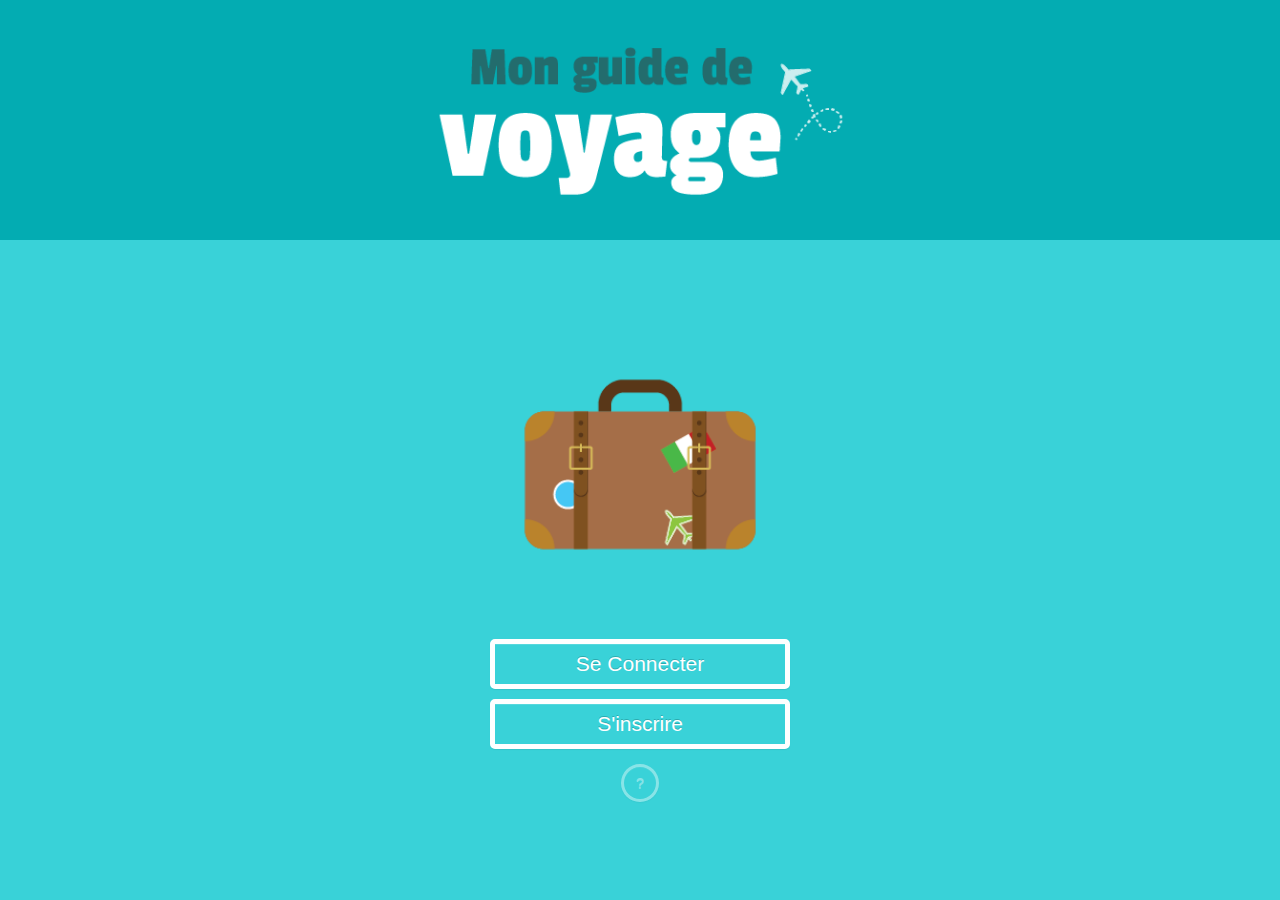
<file: belair-rouillard_beaudry_dostie-c_tl02 - Copie/index.html>
<!doctype html>
<!--[if lt IE 7]>      <html class="no-js lt-ie9 lt-ie8 lt-ie7" lang=""> <![endif]-->
<!--[if IE 7]>         <html class="no-js lt-ie9 lt-ie8" lang=""> <![endif]-->
<!--[if IE 8]>         <html class="no-js lt-ie9" lang=""> <![endif]-->
<!--[if gt IE 8]><!-->
<html class="no-js" lang="">
<!--<![endif]-->

<head>
    <meta charset="utf-8">
    <meta http-equiv="X-UA-Compatible" content="IE=edge,chrome=1">
    <title>Mon guide de voyage</title>
    <meta name="description" content="">
    <meta name="viewport" content="width=device-width, initial-scale=1">
    <link rel="apple-touch-icon" href="apple-touch-icon.png">

    <link rel="stylesheet" href="css/bootstrap.min.css">
    <link rel="stylesheet" href="css/bootstrap-theme.css">
    <link rel="stylesheet" href="css/main.css">

    <link href="https://fonts.googleapis.com/css?family=Bree+Serif|Itim|Montserrat+Alternates|Passion+One" rel="stylesheet">

    <script src="js/vendor/modernizr-2.8.3-respond-1.4.2.min.js"></script>
</head>

<body>


    <div class="container">
        <div class="header" id="head-acc">
            <img id=gv src="img/title-main.png" width="438" height="189" alt="Logo" title="Logo">
        </div>

        <!--        <a href="javascript:;"><span>En</span></a>-->

        <img id="valise" src="img/valise-01-01.png" width="239" height="180" alt="Valise" title="Valise">
        <br>

        <a href="connexion.html" class="ui-btn ui-corner-all ui-icon-user ui-btn-icon-left btn btn-primary" title="Se connecter">Se connecter</a>
        <br>

        <button id="inscription" class="btn btn-primary">S'inscrire</button>
        <br>
        <br>
        <button id="question" class="btn btn-default btn-circle">?</button>
    </div>
    <!-- /container -->

    <script src="https://ajax.googleapis.com/ajax/libs/jquery/1.11.2/jquery.min.js"></script>
    <script>
        window.jQuery || document.write('<script src="js/vendor/jquery-1.11.2.min.js"><\/script>')
    </script>
    <script src="js/vendor/bootstrap.min.js"></script>
    <script src="js/main.js"></script>
</body>

</html>
</file>
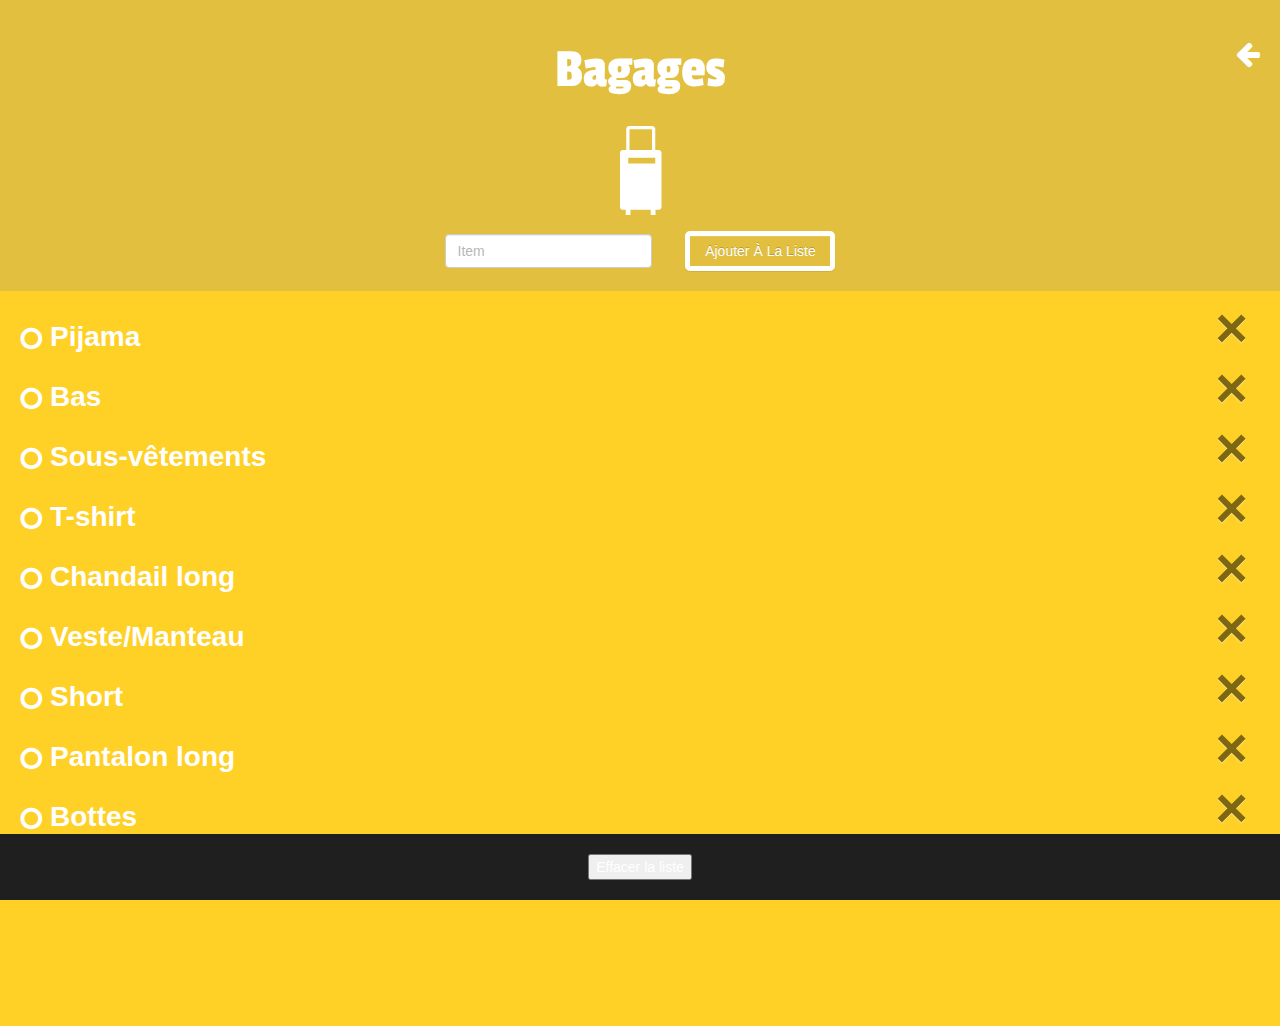
<file: belair-rouillard_beaudry_dostie-c_tl02 - Copie/bagages.html>
<!doctype html>
<!--[if lt IE 7]>      <html class="no-js lt-ie9 lt-ie8 lt-ie7" lang=""> <![endif]-->
<!--[if IE 7]>         <html class="no-js lt-ie9 lt-ie8" lang=""> <![endif]-->
<!--[if IE 8]>         <html class="no-js lt-ie9" lang=""> <![endif]-->
<!--[if gt IE 8]><!-->
<html class="no-js" lang="">
<!--<![endif]-->

<head>
    <meta charset="utf-8">
    <meta http-equiv="X-UA-Compatible" content="IE=edge,chrome=1">
    <title>Sac de transport</title>
    <meta name="description" content="">
    <meta name="viewport" content="width=device-width, initial-scale=1">
    <link rel="apple-touch-icon" href="apple-touch-icon.png">

    <link rel="stylesheet" href="https://maxcdn.bootstrapcdn.com/font-awesome/4.7.0/css/font-awesome.min.css">
    <link rel="stylesheet" href="css/bootstrap-theme.css">
    <link rel="stylesheet" href="css/bootstrap.css">
    <link rel="stylesheet" href="css/main.css">

    <link href="https://fonts.googleapis.com/css?family=Bree+Serif|Itim|Montserrat+Alternates|Passion+One" rel="stylesheet">

    <script src="js/vendor/modernizr-2.8.3-respond-1.4.2.min.js"></script>
    <style>
        body {
            background-color: #FFD025;
        }
    </style>
</head>

<body>
    <div class="container">
        <div id="head-bag" class="header"> <a href="main.html" class="back"><i class="fa fa-arrow-left fa-2x" aria-hidden="true"></i></a>
            <h1>Bagages</h1>
            <img src="img/bagages-01-01.png" alt="Logo" title="Logo">
            <div class="row form-inline">
                <div class="col-lg-12">
                    <div class="form-group ajouter">
                        <div class="col-lg-12">
                            <input id="textbox" name="textbox" placeholder="Item" class="form-control input-md">
                        </div>
                    </div>
                    <div class="form-group">
                        <div class="col-lg-12">
                            <button class="btn btn-primary" id="add">Ajouter à la liste</button>
                        </div>
                    </div>
                </div>
            </div>
        </div>

        <ul class="checkboxes" id="list">
            <li>
                <button type="button" class="close boxclose">&times;</button>
                <input type="checkbox" store="checkbox27" name="1" id="c1" class="checkbox" />
                <label for="c1" class="uncheck" id="n1">Pijama</label>
            </li>

            <li>
                <button type="button" class="close boxclose">&times;</button>
                <input type="checkbox" store="checkbox28" name="2" id="c2" class="checkbox" />
                <label for="c2" class="uncheck" id="n2">Bas</label>
            </li>

            <li>
                <button type="button" class="close boxclose">&times;</button>
                <input type="checkbox" store="checkbox29" name="3" id="c3" class="checkbox" />
                <label for="c3" class="uncheck" id="n3">Sous-vêtements</label>
            </li>

            <li>
                <button type="button" class="close boxclose">&times;</button>
                <input type="checkbox" store="checkbox30" name="4" id="c4" class="checkbox" />
                <label for="c4" class="uncheck" id="n4">T-shirt</label>
            </li>

            <li>
                <button type="button" class="close boxclose">&times;</button>
                <input type="checkbox" store="checkbox31" name="5" id="c5" class="checkbox" />
                <label for="c5" class="uncheck" id="n5">Chandail long</label>
            </li>

            <li>
                <button type="button" class="close boxclose">&times;</button>
                <input type="checkbox" store="checkbox32" name="6" id="c6" class="checkbox" />
                <label for="c6" class="uncheck" id="n6">Veste/Manteau</label>
            </li>

            <li>
                <button type="button" class="close boxclose">&times;</button>
                <input type="checkbox" store="checkbox33" name="7" id="c7" class="checkbox" />
                <label for="c7" class="uncheck" id="n7">Short</label>
            </li>

            <li>
                <button type="button" class="close boxclose">&times;</button>
                <input type="checkbox" store="checkbox34" name="8" id="c8" class="checkbox" />
                <label for="c8" class="uncheck" id="n8">Pantalon long</label>
            </li>

            <li>
                <button type="button" class="close boxclose">&times;</button>
                <input type="checkbox" store="checkbox35" name="9" id="c9" class="checkbox" />
                <label for="c9" class="uncheck" id="n9">Bottes</label>
            </li>

            <li>
                <button type="button" class="close boxclose">&times;</button>
                <input type="checkbox" store="checkbox36" name="10" id="c10" class="checkbox" />
                <label for="c10" class="uncheck" id="n10">Sandales</label>
            </li>
        </ul>

        <div class="save navbar-fixed-bottom">
            <button class="effaceTout">Effacer la liste</button>
        </div>
    </div>
    <!-- /container -->
    
    <script src="https://ajax.googleapis.com/ajax/libs/jquery/1.11.2/jquery.min.js"></script>
    <script>
        window.jQuery || document.write('<script src="js/vendor/jquery-1.11.2.min.js"><\/script>')
    </script>
    <script src="js/vendor/bootstrap.min.js"></script>
    <script src="js/main.js"></script>
</body>

</html>
</file>
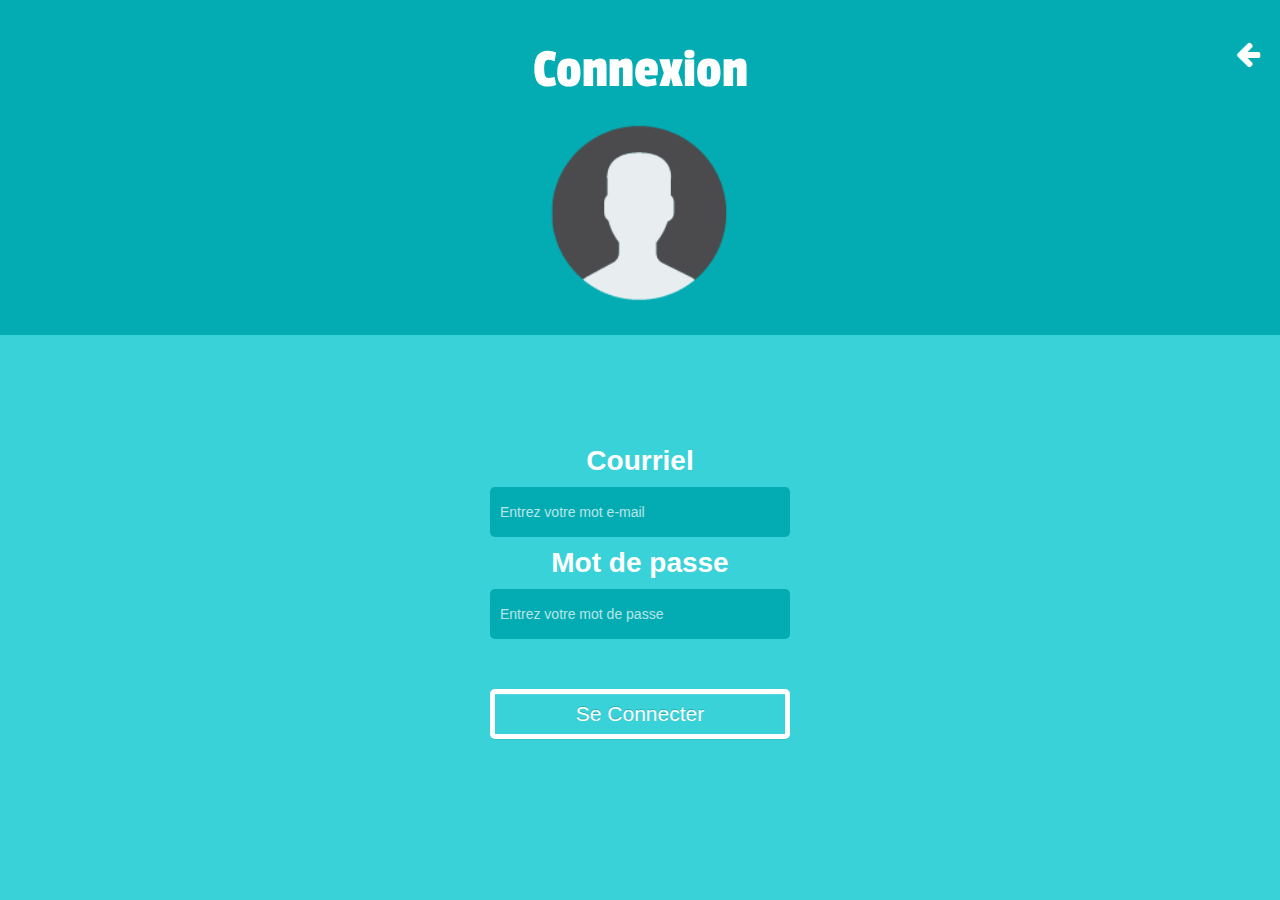
<file: belair-rouillard_beaudry_dostie-c_tl02 - Copie/connexion.html>
<!doctype html>
<!--[if lt IE 7]>      <html class="no-js lt-ie9 lt-ie8 lt-ie7" lang=""> <![endif]-->
<!--[if IE 7]>         <html class="no-js lt-ie9 lt-ie8" lang=""> <![endif]-->
<!--[if IE 8]>         <html class="no-js lt-ie9" lang=""> <![endif]-->
<!--[if gt IE 8]><!-->
<html class="no-js" lang="">
<!--<![endif]-->

<head>
    <meta charset="utf-8">
    <meta http-equiv="X-UA-Compatible" content="IE=edge,chrome=1">
    <title>Mon guide de voyage</title>
    <meta name="description" content="">
    <meta name="viewport" content="width=device-width, initial-scale=1">
    <link rel="apple-touch-icon" href="apple-touch-icon.png">

    <link rel="stylesheet" href="css/bootstrap.min.css">
    <link rel="stylesheet" href="css/bootstrap-theme.css">
    <link rel="stylesheet" href="css/main.css">

    <link rel="stylesheet" href="https://maxcdn.bootstrapcdn.com/font-awesome/4.7.0/css/font-awesome.min.css">

    <link href="https://fonts.googleapis.com/css?family=Bree+Serif|Itim|Montserrat+Alternates|Passion+One" rel="stylesheet">

    <script src="js/vendor/modernizr-2.8.3-respond-1.4.2.min.js"></script>
</head>

<body>
    <div class="container">
        <div id="head-conn" class="header"><a href="index.html" class="back" title="Retour"><i class="fa fa-arrow-left fa-2x" aria-hidden="true"></i></a>
            <h1>Connexion</h1>

            <img id="user" src="img/user-01.png" width="159" height="162" alt="Photo Utilisateur" title="Photo Utilisateur">
        </div>


        <form id="form-connexion">
            <div data-role="fieldcontain">
                <label for="email" class="ui-icon-mail">Courriel</label>
                <br>
                <input type="text" id="email" name="email" class="required email" placeholder="Entrez votre mot e-mail" />
            </div>

            <div data-role="fieldcontain">
                <label for="password">Mot de passe</label>
                <br>
                <input type="password" id="password" name="password" class="required" placeholder="Entrez votre mot de passe" />
            </div>

            <div class="ui-body ui-body-b">
                <br>
                <button class="btnLogin btn-primary" type="button" id="connex">Se connecter</button>
            </div>
        </form>
    </div>
    <!-- /container -->
    
    <script src="https://ajax.googleapis.com/ajax/libs/jquery/1.11.2/jquery.min.js"></script>
    <script>
        window.jQuery || document.write('<script src="js/vendor/jquery-1.11.2.min.js"><\/script>')
    </script>
    <script src="js/vendor/bootstrap.min.js"></script>
    <script src="js/main.js"></script>
    <script>
        alert("Ceci est une version d'essai seulement. Certain bogues peuvent survenir. Inscrivez '1' pour le courriel et '1' pour le mot de passe pour accèder au reste de l'application.");
    </script>
    
</body>

</html>
</file>
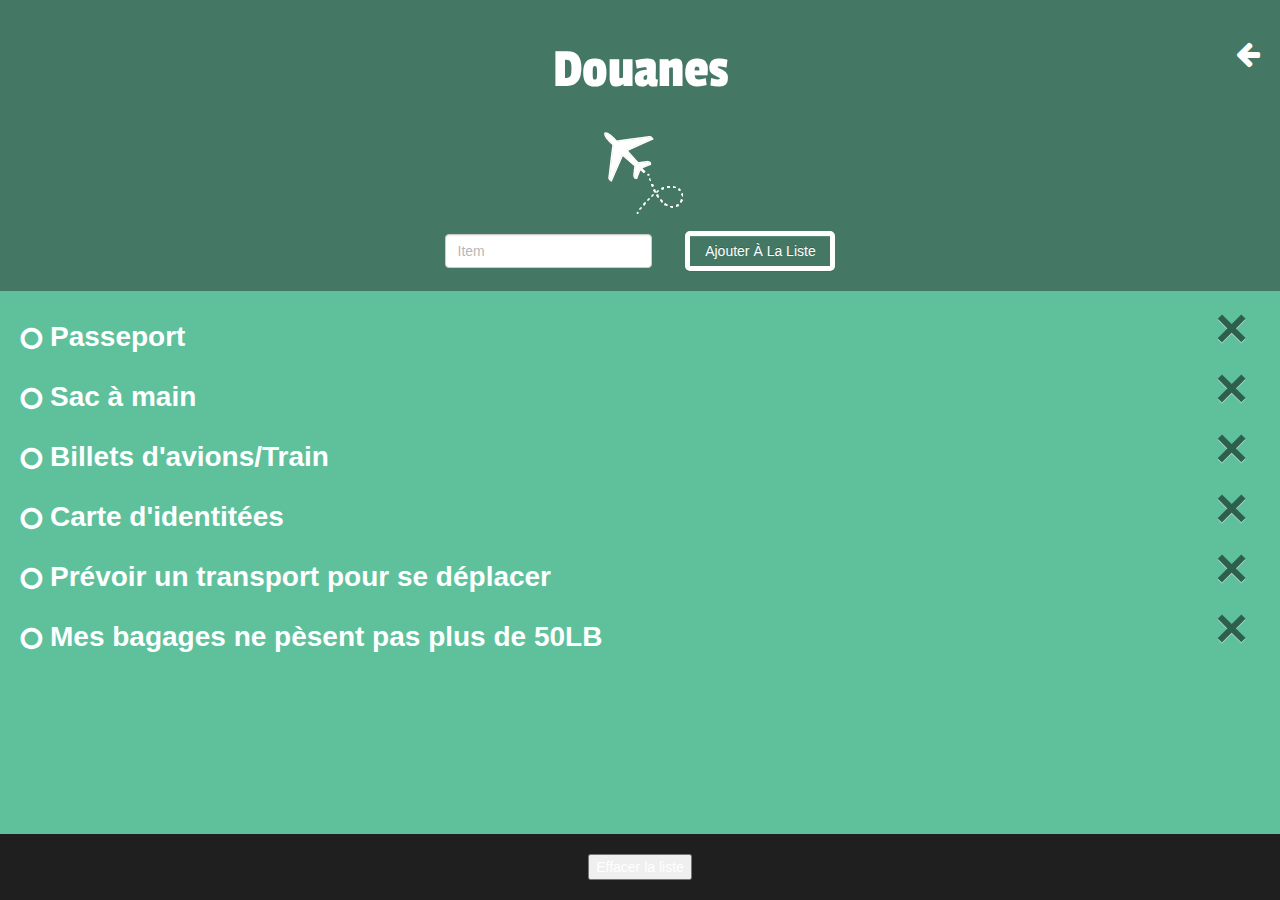
<file: belair-rouillard_beaudry_dostie-c_tl02 - Copie/douanes.html>
<!doctype html>
<!--[if lt IE 7]>      <html class="no-js lt-ie9 lt-ie8 lt-ie7" lang=""> <![endif]-->
<!--[if IE 7]>         <html class="no-js lt-ie9 lt-ie8" lang=""> <![endif]-->
<!--[if IE 8]>         <html class="no-js lt-ie9" lang=""> <![endif]-->
<!--[if gt IE 8]><!-->
<html class="no-js" lang="">
<!--<![endif]-->

<head>
    <meta charset="utf-8">
    <meta http-equiv="X-UA-Compatible" content="IE=edge,chrome=1">
    <title>Mon guide de voyage</title>
    <meta name="description" content="">
    <meta name="viewport" content="width=device-width, initial-scale=1">
    <link rel="apple-touch-icon" href="apple-touch-icon.png">

    <link rel="stylesheet" href="https://maxcdn.bootstrapcdn.com/font-awesome/4.7.0/css/font-awesome.min.css">
    <link rel="stylesheet" href="css/bootstrap-theme.css">
    <link rel="stylesheet" href="css/bootstrap.css">
    <link rel="stylesheet" href="css/main.css">
    <link href="https://fonts.googleapis.com/css?family=Bree+Serif|Itim|Montserrat+Alternates|Passion+One" rel="stylesheet">
    <script src="js/vendor/modernizr-2.8.3-respond-1.4.2.min.js"></script>
    <style>
        body {
            background-color: #5EC19C;
        }
    </style>
</head>

<body>
    <div class="container">
        <div id="head-douanes" class="header"> <a href="main.html" class="back"><i class="fa fa-arrow-left fa-2x" aria-hidden="true"></i></a>
            <h1> Douanes</h1>
            <img src="img/douanes.png" alt="Logo" title="Logo">
            <div class="row form-inline">
                <div class="col-lg-12">
                    <div class="form-group ajouter">
                        <div class="col-lg-12">
                            <input id="textbox" name="textbox" placeholder="Item" class="form-control input-md">
                        </div>
                    </div>
                    <div class="form-group">
                        <div class="col-lg-12">
                            <button class="btn btn-primary" id="add">Ajouter à la liste</button>
                        </div>
                    </div>
                </div>
            </div>
        </div>

        <ul class="checkboxes" id="list">
            <li>
                <button type="button" class="close boxclose">&times;</button>
                <input type="checkbox" store="checkbox14" name="1" id="c1" class="checkbox" />
                <label for="c1" class="uncheck" id="n1">Passeport</label>
            </li>

            <li>
                <button type="button" class="close boxclose">&times;</button>
                <input type="checkbox" store="checkbox15" name="2" id="c2" class="checkbox" />
                <label for="c2" class="uncheck" id="n2">Sac à main</label>
            </li>

            <li>
                <button type="button" class="close boxclose">&times;</button>
                <input type="checkbox" store="checkbox16" name="3" id="c3" class="checkbox" />
                <label for="c3" class="uncheck" id="n3">Billets d'avions/Train</label>
            </li>

            <li>
                <button type="button" class="close boxclose">&times;</button>
                <input type="checkbox" store="checkbox17" name="4" id="c4" class="checkbox" />
                <label for="c4" class="uncheck" id="n4">Carte d'identitées</label>
            </li>

            <li>
                <button type="button" class="close boxclose">&times;</button>
                <input type="checkbox" store="checkbox18" name="5" id="c5" class="checkbox" />
                <label for="c5" class="uncheck" id="n5">Prévoir un transport pour se déplacer</label>
            </li>

            <li>
                <button type="button" class="close boxclose">&times;</button>
                <input type="checkbox" store="checkbox19" name="6" id="c6" class="checkbox" />
                <label for="c6" class="uncheck" id="n6">Mes bagages ne pèsent pas plus de 50LB</label>
            </li>
        </ul>

        <div class="save navbar-fixed-bottom">
            <button class="effaceTout">Effacer la liste</button>
        </div>
    </div>
    <!-- /container -->

    <script src="https://ajax.googleapis.com/ajax/libs/jquery/1.11.2/jquery.min.js"></script>
    <script>
        window.jQuery || document.write('<script src="js/vendor/jquery-1.11.2.min.js"><\/script>')
    </script>
    <script src="js/vendor/bootstrap.min.js"></script>
    <script src="js/main.js"></script>
</body>

</html>
</file>
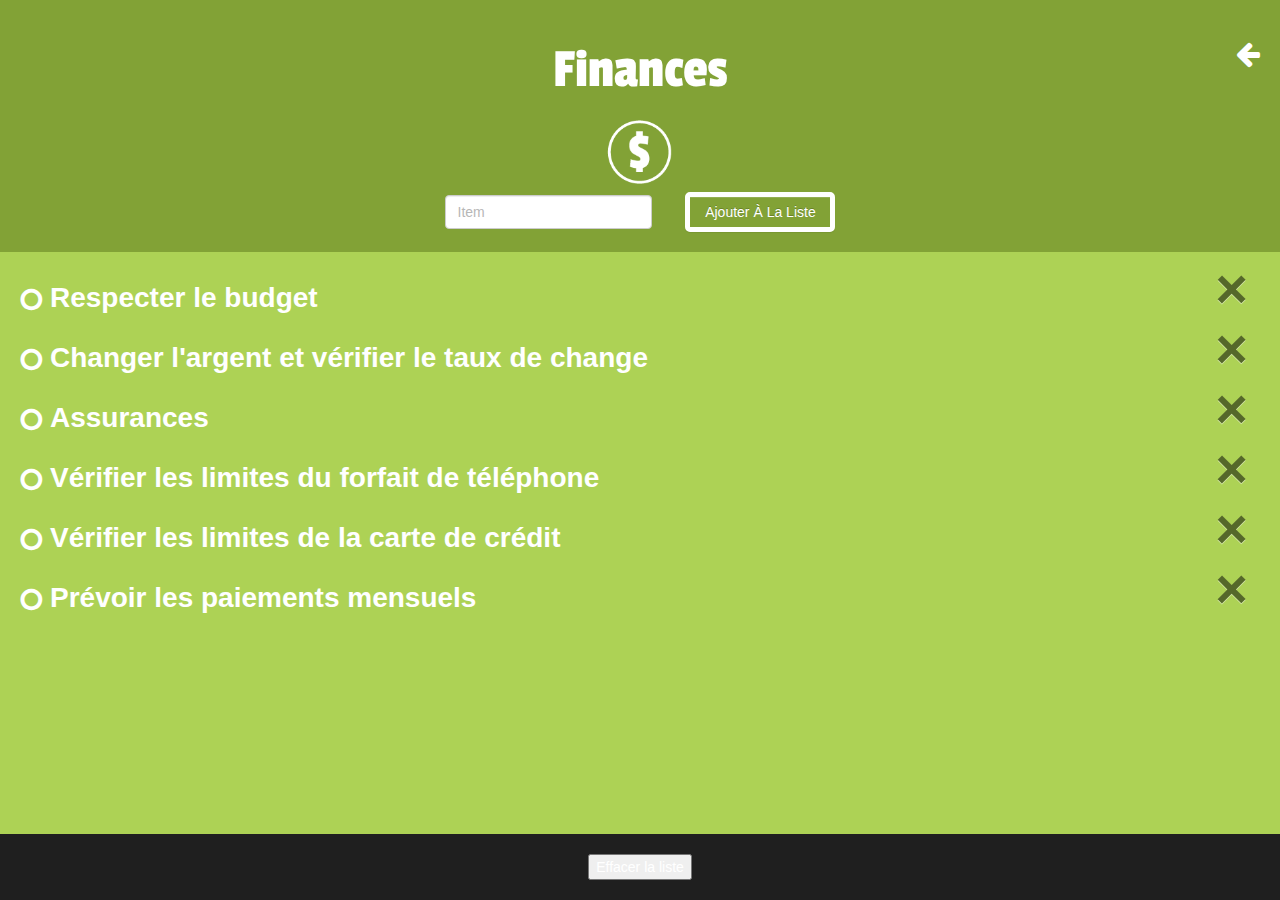
<file: belair-rouillard_beaudry_dostie-c_tl02 - Copie/finances.html>
<!doctype html>
<!--[if lt IE 7]>      <html class="no-js lt-ie9 lt-ie8 lt-ie7" lang=""> <![endif]-->
<!--[if IE 7]>         <html class="no-js lt-ie9 lt-ie8" lang=""> <![endif]-->
<!--[if IE 8]>         <html class="no-js lt-ie9" lang=""> <![endif]-->
<!--[if gt IE 8]><!-->
<html class="no-js" lang="">
<!--<![endif]-->

<head>
    <meta charset="utf-8">
    <meta http-equiv="X-UA-Compatible" content="IE=edge,chrome=1">
    <title>Popover</title>
    <meta name="description" content="">
    <meta name="viewport" content="width=device-width, initial-scale=1">
    <link rel="apple-touch-icon" href="apple-touch-icon.png">

    <link rel="stylesheet" href="https://maxcdn.bootstrapcdn.com/font-awesome/4.7.0/css/font-awesome.min.css">
    <link rel="stylesheet" href="css/bootstrap-theme.css">
    <link rel="stylesheet" href="css/bootstrap.css">
    <link rel="stylesheet" href="css/main.css">

    <link href="https://fonts.googleapis.com/css?family=Bree+Serif|Itim|Montserrat+Alternates|Passion+One" rel="stylesheet">

    <script src="js/vendor/modernizr-2.8.3-respond-1.4.2.min.js"></script>
    <style>
        body {
            background-color: #ADD255;
        }
    </style>
</head>

<body>
    <div class="container">
        <div id="head-fin" class="header"> <a href="main.html" class="back"><i class="fa fa-arrow-left fa-2x" aria-hidden="true"></i></a>
            <h1> Finances</h1>
            <img src="img/finances-01-01-01.png" height="80px" alt="Logo" title="Logo">
            <div class="row form-inline">
                <div class="col-lg-12">
                    <div class="form-group ajouter">
                        <div class="col-lg-12">
                            <input id="textbox" name="textbox" placeholder="Item" class="form-control input-md">
                        </div>
                    </div>
                    <div class="form-group">
                        <div class="col-lg-12">
                            <button class="btn btn-primary" id="add">Ajouter à la liste</button>
                        </div>
                    </div>
                </div>
            </div>
        </div>

        <ul class="checkboxes" id="list">
            <li>
                <button type="button" class="close boxclose">&times;</button>
                <input type="checkbox" store="checkbox8" name="1" id="c1" class="checkbox" />
                <label for="c1" class="uncheck" id="n1">Respecter le budget</label>
            </li>

            <li>
                <button type="button" class="close boxclose">&times;</button>
                <input type="checkbox" store="checkbox9" name="2" id="c2" class="checkbox" />
                <label for="c2" class="uncheck" id="n2">Changer l'argent et vérifier le taux de change</label>
            </li>

            <li>
                <button type="button" class="close boxclose">&times;</button>
                <input type="checkbox" store="checkbox10" name="3" id="c3" class="checkbox" />
                <label for="c3" class="uncheck" id="n3">Assurances</label>
            </li>

            <li>
                <button type="button" class="close boxclose">&times;</button>
                <input type="checkbox" store="checkbox11" name="4" id="c4" class="checkbox" />
                <label for="c4" class="uncheck" id="n4">Vérifier les limites du forfait de téléphone</label>
            </li>

            <li>
                <button type="button" class="close boxclose">&times;</button>
                <input type="checkbox" store="checkbox12" name="5" id="c5" class="checkbox" />
                <label for="c5" class="uncheck" id="n5">Vérifier les limites de la carte de crédit</label>
            </li>

            <li>
                <button type="button" class="close boxclose">&times;</button>
                <input type="checkbox" store="checkbox13" name="6" id="c6" class="checkbox" />
                <label for="c6" class="uncheck" id="n6">Prévoir les paiements mensuels</label>
            </li>
        </ul>

        <div class="save navbar-fixed-bottom">
            <button class="effaceTout">Effacer la liste</button>
        </div>
    </div>
    <!-- /container -->

    <script src="https://ajax.googleapis.com/ajax/libs/jquery/1.11.2/jquery.min.js"></script>
    <script>
        window.jQuery || document.write('<script src="js/vendor/jquery-1.11.2.min.js"><\/script>')
    </script>
    <script src="js/vendor/bootstrap.min.js"></script>
    <script src="js/main.js"></script>
</body>

</html>
</file>
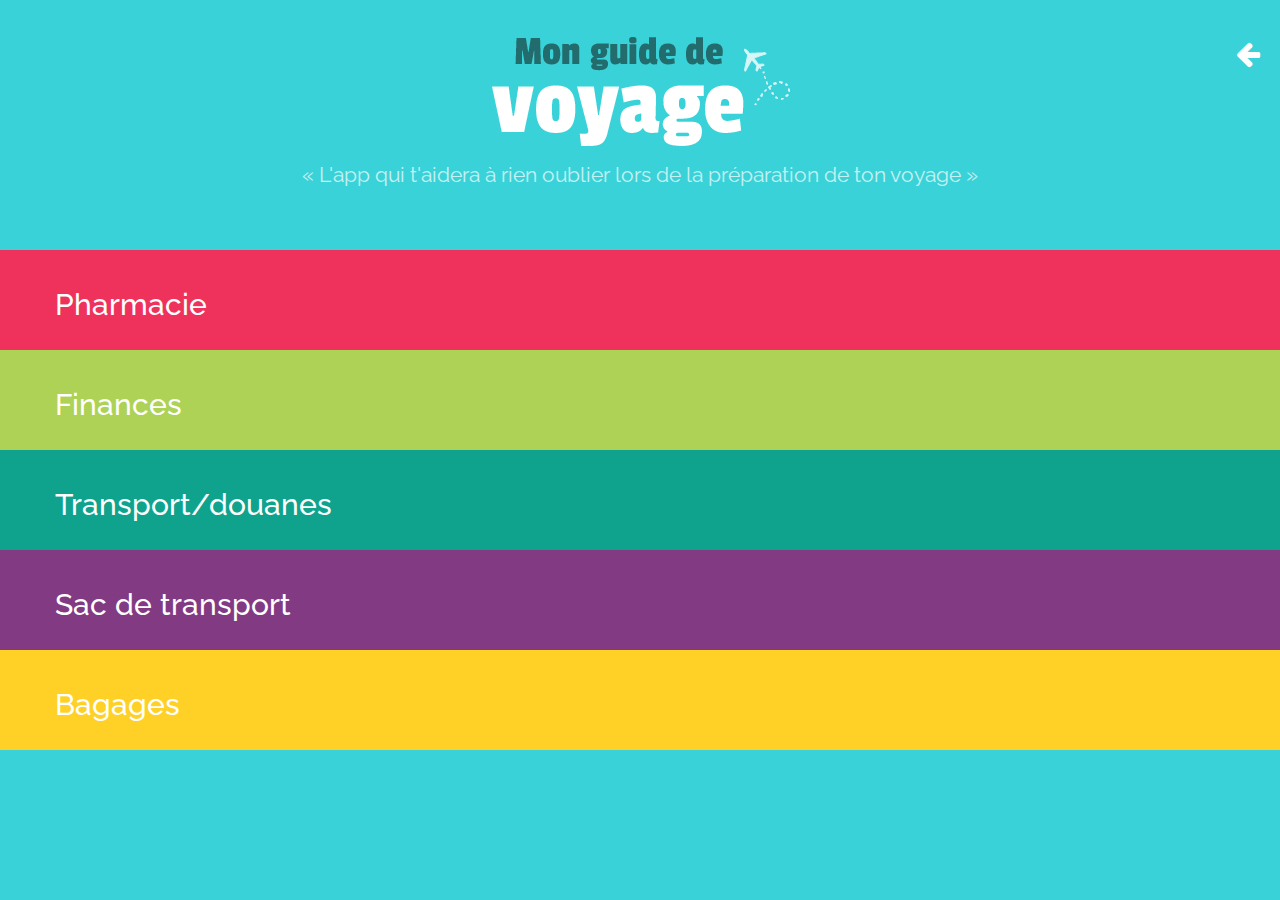
<file: belair-rouillard_beaudry_dostie-c_tl02 - Copie/main.html>
<!doctype html>
<!--[if lt IE 7]>      <html class="no-js lt-ie9 lt-ie8 lt-ie7" lang=""> <![endif]-->
<!--[if IE 7]>         <html class="no-js lt-ie9 lt-ie8" lang=""> <![endif]-->
<!--[if IE 8]>         <html class="no-js lt-ie9" lang=""> <![endif]-->
<!--[if gt IE 8]><!-->
<html class="no-js" lang="">
<!--<![endif]-->

<head>
    <meta charset="utf-8">
    <meta http-equiv="X-UA-Compatible" content="IE=edge,chrome=1">
    <title>Mon guide de voyage</title>
    <meta name="description" content="">
    <meta name="viewport" content="width=device-width, initial-scale=1">
    <link rel="apple-touch-icon" href="apple-touch-icon.png">

    <link rel="stylesheet" href="css/bootstrap.min.css">
    <link rel="stylesheet" href="css/bootstrap-theme.css">
    <link rel="stylesheet" href="css/main.css">

    <link rel="stylesheet" href="https://maxcdn.bootstrapcdn.com/font-awesome/4.7.0/css/font-awesome.min.css">

    <link href="https://fonts.googleapis.com/css?family=Bree+Serif|Itim|Montserrat+Alternates|Passion+One|Raleway" rel="stylesheet">

    <script src="js/vendor/modernizr-2.8.3-respond-1.4.2.min.js"></script>
</head>

<body>
    <div class="container">
        <div class="header">
            <a href="index.html" class="back" title="Retour"><i class="fa fa-arrow-left fa-2x" aria-hidden="true"></i></a>

            <img id="second-title" src="img/title-second.png" width="317" height="140" alt="Logo" title="Logo">

            <p>&laquo; L'app qui t'aidera à rien oublier lors de la préparation de ton voyage &raquo;</p>
        </div>

        <ul id="main">
            <a href="pharmacie.html" title="Pharmacie">
                <li id="sante" class="cathegorie">
                    <h2>Pharmacie</h2>
                </li>
            </a>

            <a href="finances.html" title="Finances">
                <li id="finances" class="cathegorie">
                    <h2>Finances</h2>
                </li>
            </a>

            <a href="douanes.html" title="Transport/douanes">
                <li id="douanes" class="cathegorie">
                    <h2>Transport/douanes</h2>
                </li>
            </a>

            <a href="sac.html" title="Sac de transport">
                <li id="sac" class="cathegorie">
                    <h2>Sac de transport</h2>
                </li>
            </a>

            <a href="bagages.html" title="Bagages">
                <li id="bagage" class="cathegorie">
                    <h2>Bagages</h2>
                </li>
            </a>
        </ul>
    </div>
    <!-- /container -->

    <script src="https://ajax.googleapis.com/ajax/libs/jquery/1.11.2/jquery.min.js"></script>
    <script>
        window.jQuery || document.write('<script src="js/vendor/jquery-1.11.2.min.js"><\/script>')
    </script>
    <script src="js/vendor/bootstrap.min.js"></script>
    <script src="js/main.js"></script>
</body>

</html>
</file>
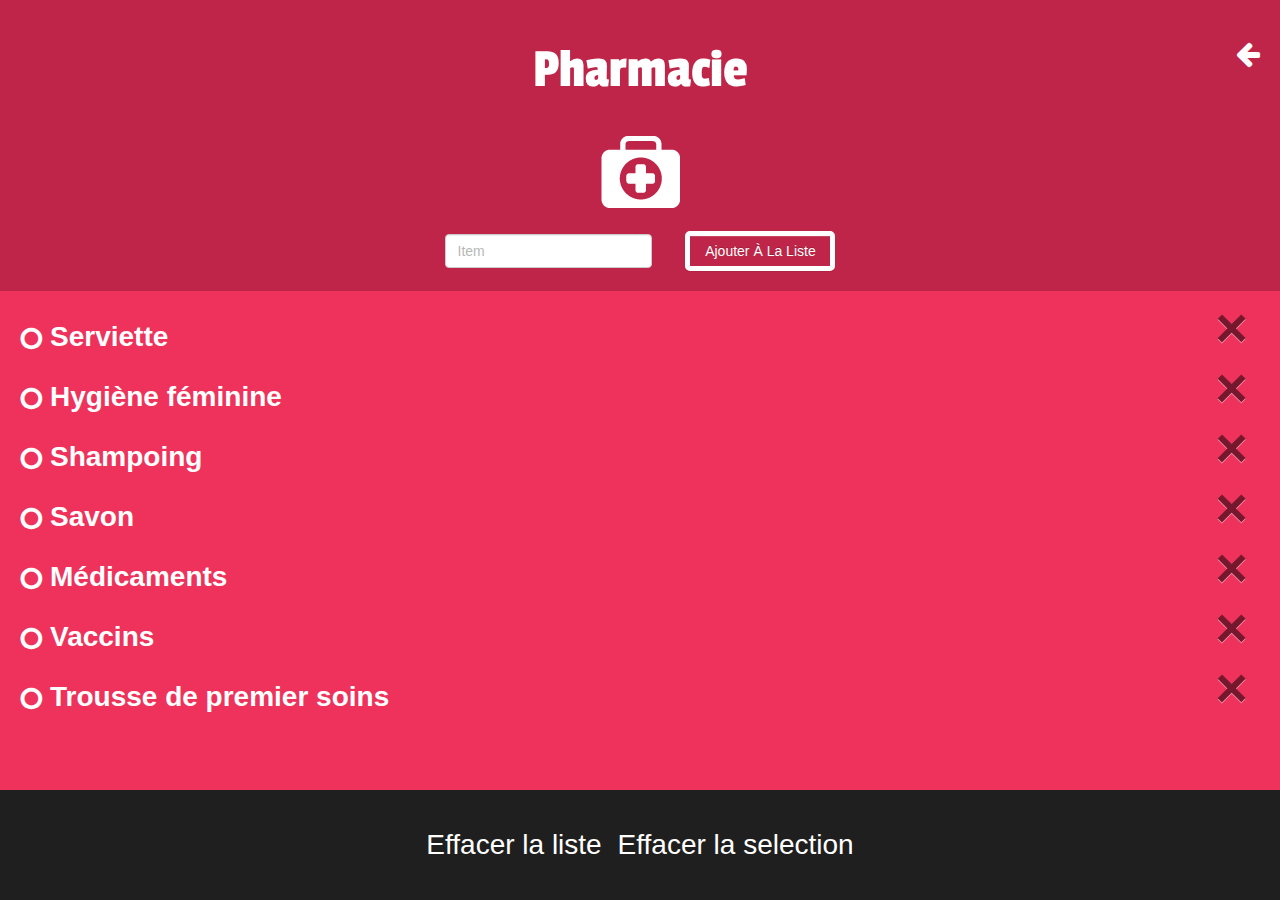
<file: belair-rouillard_beaudry_dostie-c_tl02 - Copie/pharmacie.html>
<!doctype html>
<!--[if lt IE 7]>      <html class="no-js lt-ie9 lt-ie8 lt-ie7" lang=""> <![endif]-->
<!--[if IE 7]>         <html class="no-js lt-ie9 lt-ie8" lang=""> <![endif]-->
<!--[if IE 8]>         <html class="no-js lt-ie9" lang=""> <![endif]-->
<!--[if gt IE 8]><!-->
<html class="no-js" lang="">
<!--<![endif]-->

<head>
    <meta charset="utf-8">
    <meta http-equiv="X-UA-Compatible" content="IE=edge,chrome=1">
    <title>Mon guide de voyage</title>
    <meta name="description" content="">
    <meta name="viewport" content="width=device-width, initial-scale=1">
    <link rel="apple-touch-icon" href="apple-touch-icon.png">

    <link rel="stylesheet" href="https://maxcdn.bootstrapcdn.com/font-awesome/4.7.0/css/font-awesome.min.css">

    <link rel="stylesheet" href="css/bootstrap-theme.css">
    <link rel="stylesheet" href="css/bootstrap.css">
    <link rel="stylesheet" href="css/main.css">

    <link href="https://fonts.googleapis.com/css?family=Bree+Serif|Itim|Montserrat+Alternates|Passion+One" rel="stylesheet">

    <script src="js/vendor/modernizr-2.8.3-respond-1.4.2.min.js"></script>

    <style>
        body {
            background-color: #EE325B;
        }
    </style>
</head>

<body>
    <div class="container">
        <div id="head-phar" class="header"><a href="main.html" class="back" title="Retour"><i class="fa fa-arrow-left fa-2x" aria-hidden="true"></i></a>
            <h1>Pharmacie</h1>
            <img src="img/sante-01.png" width="119" height="119" alt="Logo" title="Logo">
            <div class="row form-inline">
                <div class="col-lg-12">
                    <div class="form-group ajouter">
                        <div class="col-lg-12">
                            <input id="textbox" name="textbox" placeholder="Item" class="form-control input-md">
                        </div>
                    </div>
                    <div class="form-group">
                        <div class="col-lg-12">
                            <button class="btn btn-primary" id="add">Ajouter à la liste</button>
                        </div>
                    </div>
                </div>
            </div>
        </div>

        <ul class="checkboxes" id="list">
            <li>
                <button type="button" class="close boxclose">&times;</button>
                <input type="checkbox" store="checkbox1" name="1" id="c1" class="checkbox" />
                <label for="c1" class="uncheck" id="n1">Serviette</label>
            </li>

            <li>
                <button type="button" class="close boxclose">&times;</button>
                <input type="checkbox" store="checkbox2" name="2" id="c2" class="checkbox" />
                <label for="c2" class="uncheck" id="n2">Hygiène féminine</label>
            </li>

            <li>
                <button type="button" class="close boxclose">&times;</button>
                <input type="checkbox" store="checkbox3" name="3" id="c3" class="checkbox" />
                <label for="c3" class="uncheck" id="n3">Shampoing</label>
            </li>

            <li>
                <button type="button" class="close boxclose">&times;</button>
                <input type="checkbox" store="checkbox4" name="4" id="c4" class="checkbox" />
                <label for="c4" class="uncheck" id="n4">Savon</label>
            </li>

            <li>
                <button type="button" class="close boxclose">&times;</button>
                <input type="checkbox" store="checkbox5" name="5" id="c5" class="checkbox" />
                <label for="c5" class="uncheck" id="n5">Médicaments</label>
            </li>

            <li>
                <button type="button" class="close boxclose">&times;</button>
                <input type="checkbox" store="checkbox6" name="6" id="c6" class="checkbox" />
                <label for="c6" class="uncheck" id="n6">Vaccins</label>
            </li>

            <li>
                <button type="button" class="close boxclose">&times;</button>
                <input type="checkbox" store="checkbox7" name="7" id="c7" class="checkbox" />
                <label for="c7" class="uncheck" id="n7">Trousse de premier soins</label>
            </li>
        </ul>

        <div class="save navbar-fixed-bottom">
            <button class="bottomBtnDisplay effaceTout">Effacer la liste</button>
            <button class="bottomBtnDisplay js-clear ">Effacer la selection</button>
        </div>
    </div>
    <!-- /container -->

    <script src="https://ajax.googleapis.com/ajax/libs/jquery/1.11.2/jquery.min.js"></script>
    <script>
        window.jQuery || document.write('<script src="js/vendor/jquery-1.11.2.min.js"><\/script>')
    </script>
    <script src="js/vendor/bootstrap.min.js"></script>
    <script src="js/main.js"></script>
</body>

</html>
</file>
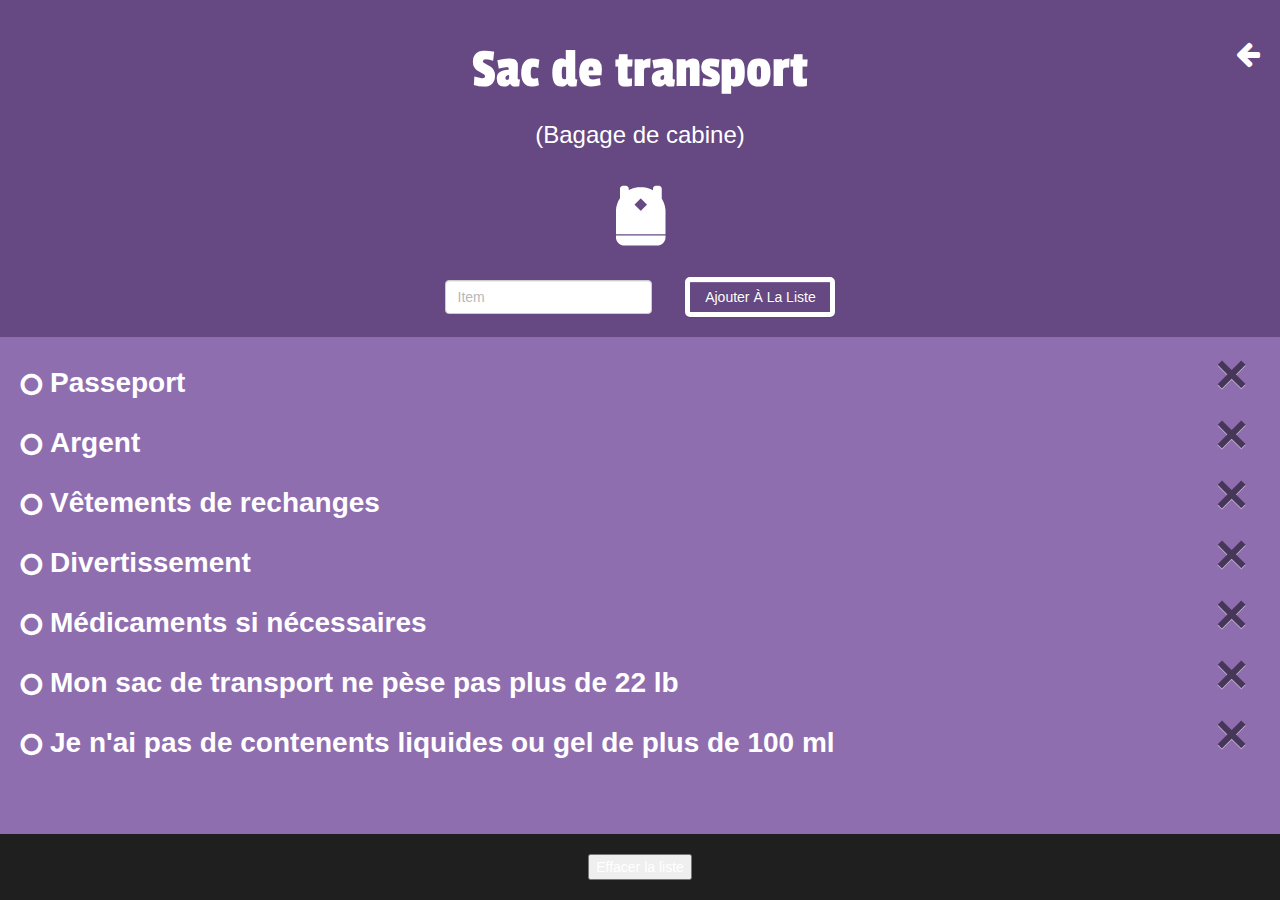
<file: belair-rouillard_beaudry_dostie-c_tl02 - Copie/sac.html>
<!doctype html>
<!--[if lt IE 7]>      <html class="no-js lt-ie9 lt-ie8 lt-ie7" lang=""> <![endif]-->
<!--[if IE 7]>         <html class="no-js lt-ie9 lt-ie8" lang=""> <![endif]-->
<!--[if IE 8]>         <html class="no-js lt-ie9" lang=""> <![endif]-->
<!--[if gt IE 8]><!-->
<html class="no-js" lang="">
<!--<![endif]-->

<head>
    <meta charset="utf-8">
    <meta http-equiv="X-UA-Compatible" content="IE=edge,chrome=1">
    <title>Sac de transport</title>
    <meta name="description" content="">
    <meta name="viewport" content="width=device-width, initial-scale=1">
    <link rel="apple-touch-icon" href="apple-touch-icon.png">

    <link rel="stylesheet" href="https://maxcdn.bootstrapcdn.com/font-awesome/4.7.0/css/font-awesome.min.css">
    <link rel="stylesheet" href="css/bootstrap-theme.css">
    <link rel="stylesheet" href="css/bootstrap.css">
    <link rel="stylesheet" href="css/main.css">
    <script src="js/vendor/modernizr-2.8.3-respond-1.4.2.min.js"></script>
    <link href="https://fonts.googleapis.com/css?family=Bree+Serif|Itim|Montserrat+Alternates|Passion+One" rel="stylesheet">
    <style>
        body {
            background-color: #8F6EB0;
        }
    </style>
</head>

<body>
    <div class="container">
        <div id="head-sac" class="header"><a href="main.html" class="back"><i class="fa fa-arrow-left fa-2x" aria-hidden="true"></i></a>
            <h1> Sac de transport</h1>
            <h3>(Bagage de cabine)</h3>
            <img src="img/sac-01.png" alt="Logo" title="Logo">
            <div class="row form-inline">
                <div class="col-lg-12">
                    <div class="form-group ajouter">
                        <div class="col-lg-12">
                            <input id="textbox" name="textbox" placeholder="Item" class="form-control input-md">
                        </div>
                    </div>
                    <div class="form-group">
                        <div class="col-lg-12">
                            <button class="btn btn-primary" id="add">Ajouter à la liste</button>
                        </div>
                    </div>
                </div>
            </div>
        </div>

        <ul class="checkboxes" id="list">
            <li>
                <button type="button" class="close boxclose">&times;</button>
                <input type="checkbox" store="checkbox20" name="1" id="c1" class="checkbox" />
                <label for="c1" class="uncheck" id="n1">Passeport</label>
            </li>

            <li>
                <button type="button" class="close boxclose">&times;</button>
                <input type="checkbox" store="checkbox21" name="2" id="c2" class="checkbox" />
                <label for="c2" class="uncheck" id="n2">Argent</label>
            </li>

            <li>
                <button type="button" class="close boxclose">&times;</button>
                <input type="checkbox" store="checkbox22" name="3" id="c3" class="checkbox" />
                <label for="c3" class="uncheck" id="n3">Vêtements de rechanges</label>
            </li>

            <li>
                <button type="button" class="close boxclose">&times;</button>
                <input type="checkbox" store="checkbox23" name="4" id="c4" class="checkbox" />
                <label for="c4" class="uncheck" id="n4">Divertissement</label>
            </li>

            <li>
                <button type="button" class="close boxclose">&times;</button>
                <input type="checkbox" store="checkbox24" name="5" id="c5" class="checkbox" />
                <label for="c5" class="uncheck" id="n5">Médicaments si nécessaires</label>
            </li>

            <li>
                <button type="button" class="close boxclose">&times;</button>
                <input type="checkbox" store="checkbox25" name="6" id="c6" class="checkbox" />
                <label for="c6" class="uncheck" id="n6">Mon sac de transport ne pèse pas plus de 22 lb</label>
            </li>

            <li>
                <button type="button" class="close boxclose">&times;</button>
                <input type="checkbox" store="checkbox26" name="7" id="c7" class="checkbox" />
                <label for="c7" class="uncheck" id="n7">Je n'ai pas de contenents liquides ou gel de plus de 100 ml</label>
            </li>
        </ul>

        <div class="save navbar-fixed-bottom">
            <button class="effaceTout">Effacer la liste</button>
        </div>
    </div>
    <!-- /container -->

    <script src="https://ajax.googleapis.com/ajax/libs/jquery/1.11.2/jquery.min.js"></script>
    <script>
        window.jQuery || document.write('<script src="js/vendor/jquery-1.11.2.min.js"><\/script>')
    </script>
    <script src="js/vendor/bootstrap.min.js"></script>
    <script src="js/main.js"></script>
</body>

</html>
</file>
<file: belair-rouillard_beaudry_dostie-c_tl02 - Copie/css/main.css>
/* ==========================================================================
   Author's custom styles
   ========================================================================== */

body {
    height: auto;
    padding: 0;
    background-color: #39d2d8;
    color: #fff;
    font-family: 'Raleway', sans-serif;
}

ul li label {
    display: list-item;
}

.row {
    margin: 0;
}

.bottomBtnDisplay {
    background-color: #1f1f1f;
    border: none;
    font-size: 2em;
    height: 70px;
}

.boxclose {
    position: absolute;
    right: 2.5%;
    z-index: 10;
    font-size: 4em;
    height: 15px;
    line-height: 0px;
    opacity: 0.5;
}

.boxclose:hover {
    opacity: 0.7;
}

.boxclose:active {
    height: 30px;
}

.ajouter {
    color: black;
}

.container {
    width: auto;
    margin: 0 auto;
    text-align: center;
    height: auto;
    padding: 0;
}

h1 {
    font-family: 'Passion One', cursive;
    color: #fff;
    font-size: 4em;
}

#gv {
    max-width: 438px;
    width: 100%;
    height: auto;
    padding: 10px;
}

h2 {
    text-align: left;
    margin: 0;
    padding-left: 50px;
    line-height: 100px;
}

span {
    position: absolute;
    top: 230px;
    right: 10px;
    font-size: 1.5em;
    opacity: 0.8;
}

p {
    font-size: 1.5em;
    color: #ffffff;
    opacity: 0.7;
}

.fa-undo {
    margin-top: -50px;
    opacity: 0.6;
}

.fa-undo:hover {
    opacity: 0.6;
}

.btn-primary {
    text-transform: capitalize;
    width: 300px;
    background-color: none;
}

#add {
    font-size: 1em;
    width: 150px;
}

#connexion {
    margin-top: 20px;
}

#inscription {
    margin-top: 10px;
}

.checkboxes {
    margin-bottom: 115px;
}

.checkboxes ul {
    list-style-type: none;
}

li {
    height: 100px;
}

a span {
    text-align: center;
    display: inline-block;
    padding-top: 5px;
    font-size: 1.3em;
}

#main {
    bottom: 0;
}

.checkboxes li {
    height: 50px;
    padding: 0;
    margin: 0;
}

.back {
    position: absolute;
    right: 0;
    background-color: transparent;
    border: none;
    padding: 20px;
}

a {
    color: #fff;
}

a:active {
    color: #fff;
}

#main li:hover {
    text-decoration: none;
    color: #fff;
    background-color: #1f1f1f;
}

a:hover {
    text-decoration: none;
    color: #fff;
}

#valise {
    margin: 30px 0;
    max-width: 300px;
    width: 100%;
    height: auto;
}

#sante {
    background-color: #EE325B;
}

#finances {
    background-color: #ADD255;
}

#douanes {
    background-color: #0fa38d;
}

#sac {
    background-color: #823a82;
}

#bagage {
    background-color: #FFD025
}

#span-main {
    font-size: 1.5em;
}

.checkbox {
    float: left;
    margin-left: 50px;
}

.header {
    height: auto;
    margin-bottom: 30px;
    padding: 20px 0;
}

#head-phar {
    background-color: #BF2548;
}

#head-fin {
    background-color: #82a236;
}

#head-douanes {
    background-color: #447764;
}

#head-sac {
    background-color: #664883;
}

#head-bag {
    background-color: #e2bf3e;
}

#head-conn,
#head-acc {
    background-color: #03acb2;
}

.navbar-fixed-bottom {
    margin-top: 30px;
}

.save {
    bottom: 0;
    background-color: #1f1f1f;
    padding: 20px 0;
}

ul {
    padding: 0!important;
    margin-top: 0;
}

ul li {
    list-style-type: none;
    margin: 0;
    padding: 5px;
}

input[type="checkbox"],
input[type="radio"] {
    display: none;
    color: #fff;
}

label {
    margin-top: 10px;
    position: relative;
    padding-left: 50px;
    font-size: 18px;
    line-height: 32px;
    cursor: pointer;
}

#form-connexion label {
    padding-left: 0;
    font-size: 2em;
    margin: 10px;
}

#form-connexion input {
    height: 40px;
    width: 300px;
    border-radius: 5px;
    background-color: #03acb2;
    color: #fff;
    border: none;
    padding-left: 10px;
}

::-webkit-input-placeholder {
    color: #fff;
    opacity: 0.7;
}

:-moz-placeholder {
    /* Firefox 18- */
    color: #fff;
}

::-moz-placeholder {
    /* Firefox 19+ */
    color: #fff;
}

:-ms-input-placeholder {
    color: #fff;
}

#connex {
    margin-top: 50px;
}

label:before,
label:after {
    /* You *have* imported Fontawesome in your html doc, right? */
    border-radius: 50%;
    font-family: FontAwesome;
    font-size: 24px;
    position: absolute;
    top: 0;
    left: 0;
    padding: 1px;
}


/*unchecked*/

.checkbox+label:before {
    left: 20px;
    content: "\f10c";
    color: #fff;
}

.checkbox+label:after {
    left: 20px;
    content: "\f00c";
    margin: -3px 0 0;
    max-width: 0;
    overflow: hidden;
    opacity: 0.5;
    /* CSS3 transitions for animated effect for browsers that support it */
    transition: all 0.3s ease-in-out;
}

input[type="checkbox"]:checked + label:after {
    max-width: 40px;
    opacity: 1;
    color: #fff;
}

input[type="radio"]:checked + label:after {
    max-width: 40px;
    opacity: 1;
    color: #000;
}

input[type="radio"]:checked + label:before {
    opacity: 0;
}

input,
ul {
    text-align: left;
}

.checked {
    text-decoration: line-through;
}

.uncheck {
    color: #fff;
}


/*------------------IPHONE 5---------------------*/

@media screen and (max-width: 374px) {
    .fa-undo {
        font-size: 20px !important;
    }
    h1 {
        font-size: 3em;
    }
    h3 {
        font-size: 1.5em;
    }
    #second-title {
        height: auto;
        width: 300px;
    }
    .btn-primary {
        font-size: 1em;
        background-color: transparent;
        border: 3px solid #fff;
        border-radius: 5px;
        width: 200px;
        padding: 5px;
    }
    .btn-primary:hover,
    .btn-primary:focus {
        color: #8d8d8d;
        background-color: transparent;
        border: 3px solid #8d8d8d;
    }
    .btn-primary:active,
    .btn-primary.active {
        background-color: none;
        border-color: #fff;
    }
    #valise {
        margin: 20px 0;
        width: 180px;
        height: auto;
        margin-bottom: 40px;
    }
    .header {
        height: auto;
        margin-bottom: 10px;
        padding: 10px 0;
    }
    p {
        font-size: 1em;
        color: #ffffff;
        opacity: 0.7;
    }
    span {
        position: absolute;
        color: #236c6d;
        top: 10px;
        font-size: 0.8em;
        opacity: 0.8;
    }
    #user {
        width: 100px;
        height: auto;
    }
    label {
        position: relative;
        padding-left: 50px;
        padding-right: 10px;
        font-size: 18px;
        line-height: 20px;
        cursor: pointer;
    }
    form {
        margin-top: 50px;
    }
    #form-connexion label {
        padding-left: 0;
        font-size: 1.5em;
        margin: 10px;
    }
    #form-connexion input {
        height: 40px;
        width: 200px;
        border-radius: 5px;
        background-color: #03acb2;
        color: #fff;
        border: none;
        padding-left: 10px;
    }
    #connex {
        margin-top: 10px;
    }
    #main h2 {
        font-size: 1.5em;
        text-align: left;
        margin: 0;
        padding-left: 50px;
        line-height: 60px;
    }
    .back {
        position: absolute;
        right: 0;
        background-color: transparent;
        border: none;
        top: 0;
    }
    li {
        height: 65px;
    }
}


/*------------------IPHONE 6---------------------*/

@media screen and (min-width: 375px) and (max-width:667px) {
    #valise {
        margin: 40px 0;
        width: 200px;
        height: auto;
        margin-bottom: 40px;
    }
    .back {
        position: absolute;
        right: 0px;
        background-color: transparent;
        border: none;
        top: 0px;
    }
    span {
        position: absolute;
        color: #236c6d;
        top: 10px;
        font-size: 0.8em;
        opacity: 0.8;
    }
    .btn-primary {
        font-size: 1.5em;
        background-color: transparent;
        border: 3px solid #fff;
        border-radius: 5px;
        width: 300px;
        padding: 5px;
    }
    .btn-primary:hover,
    .btn-primary:focus {
        color: #8d8d8d;
        background-color: transparent;
        border: 3px solid #8d8d8d;
    }
    .btn-primary:active,
    .btn-primary.active {
        background-color: none;
        border-color: #fff;
    }
    label {
        position: relative;
        padding-left: 50px;
        padding-right: 10px;
        font-size: 18px;
        line-height: 20px;
        cursor: pointer;
    }
    form {
        margin-top: 60px;
    }
    #form-connexion label {
        padding-left: 0;
        font-size: 2em;
        margin: 10px;
    }
    #form-connexion input {
        height: 40px;
        width: 300px;
        border-radius: 5px;
        background-color: #03acb2;
        color: #fff;
        border: none;
        padding-left: 10px;
    }
    #connex {
        margin-top: 30px;
    }
    li {
        height: 80px;
    }
    #main h2 {
        font-size: 2em;
        text-align: left;
        margin: 0;
        padding-left: 50px;
        line-height: 80px;
    }
}


/*------------------IPAD ET PLUS---------------------*/

@media screen and (min-width: 667px) {
    #user {
        width: 200px;
        height: auto;
    }
    #valise {
        margin: 100px 0;
        margin-bottom: 80px;
        width: 250px;
        height: auto;
    }
    span {
        position: absolute;
        color: #236c6d;
        top: 10px;
        font-size: 0.8em;
        opacity: 0.8;
    }
    .btn-primary {
        font-size: 1.5em;
        background-color: transparent;
        border: 5px solid #fff;
        border-radius: 5px;
        width: 300px;
        padding: 5px;
    }
    .btn-primary:hover,
    .btn-primary:focus {
        color: #8d8d8d;
        background-color: transparent;
        border: 5px solid #8d8d8d;
    }
    .btn-primary:active,
    .btn-primary.active {
        background-color: none;
        border-color: #fff;
    }
    form {
        margin-top: 100px;
    }
    #form-connexion label {
        padding-left: 0;
        font-size: 2em;
        margin: 10px;
    }
    #form-connexion input {
        height: 50px;
        width: 300px;
        border-radius: 5px;
        background-color: #03acb2;
        color: #fff;
        border: none;
        padding-left: 10px;
    }
    #connex {
        margin-top: 30px;
    }
    .checkboxes label {
        font-size: 2em;
    }
}
</file>
